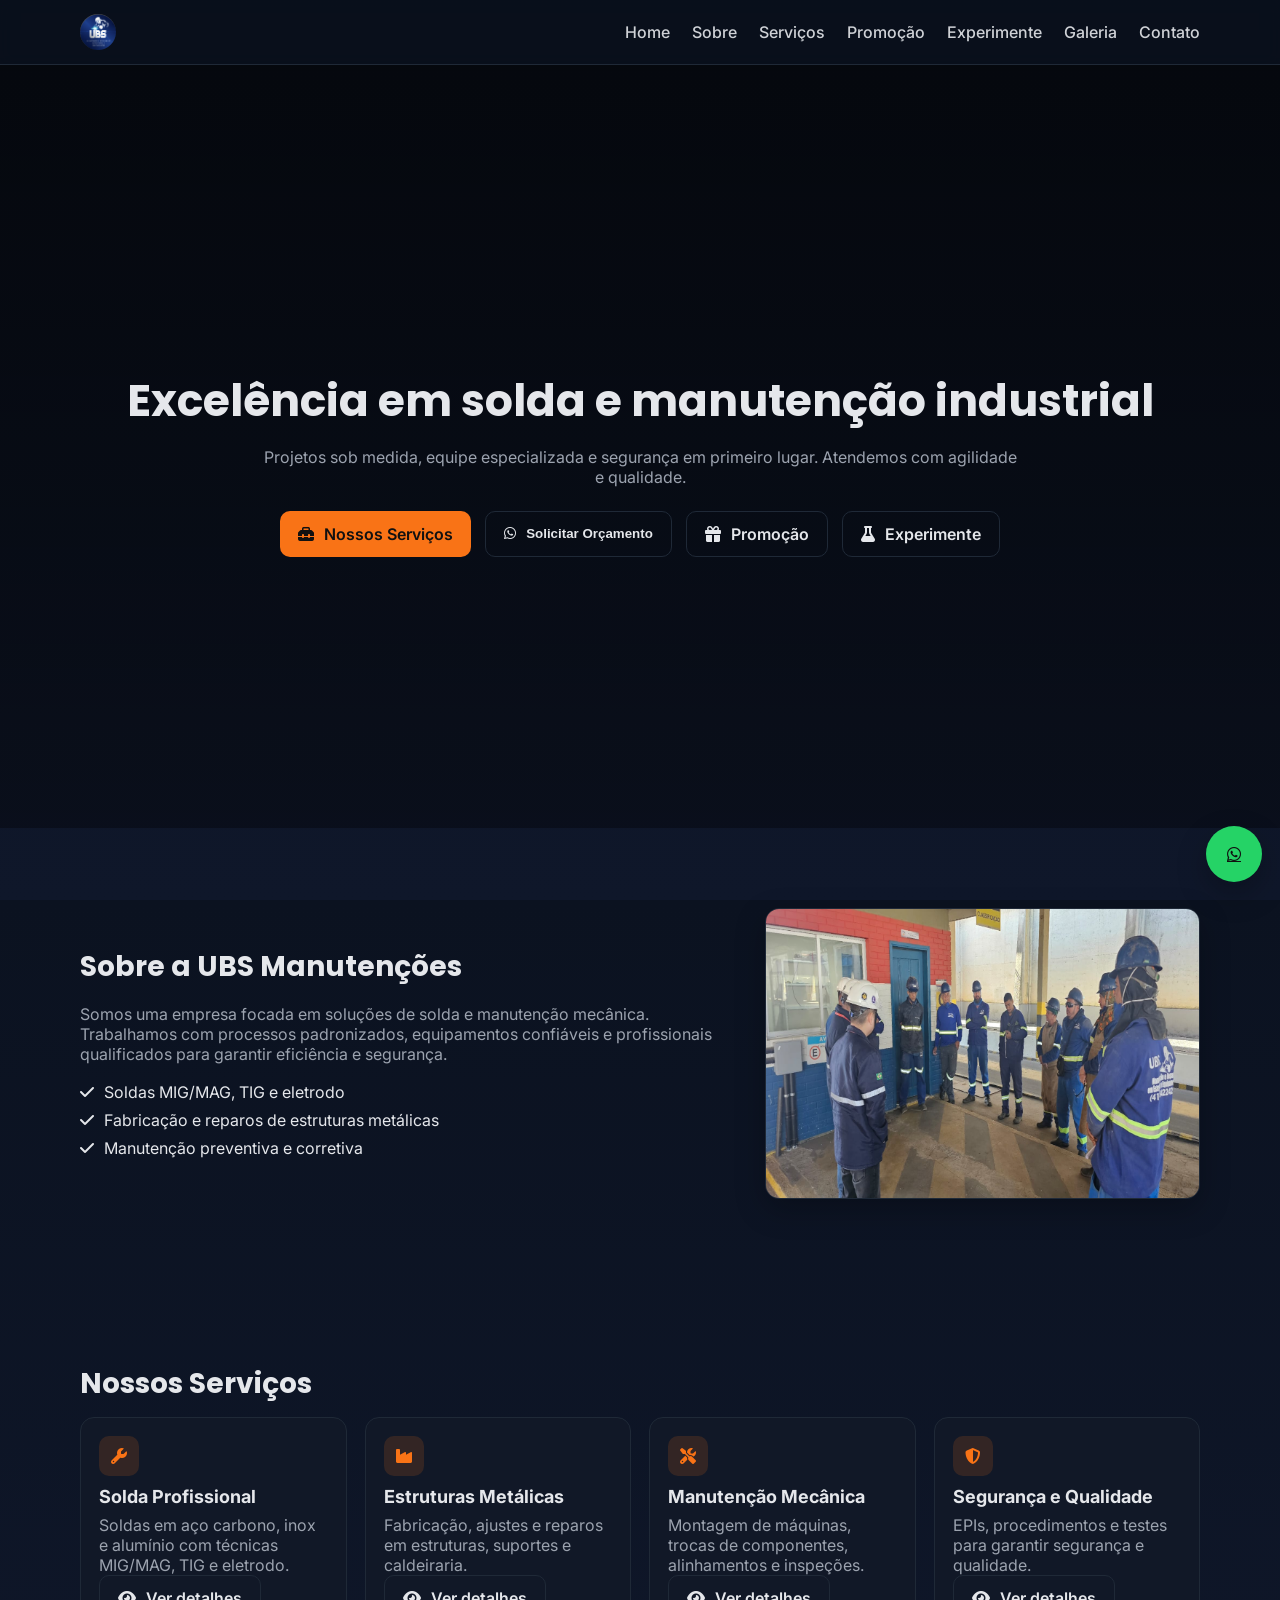
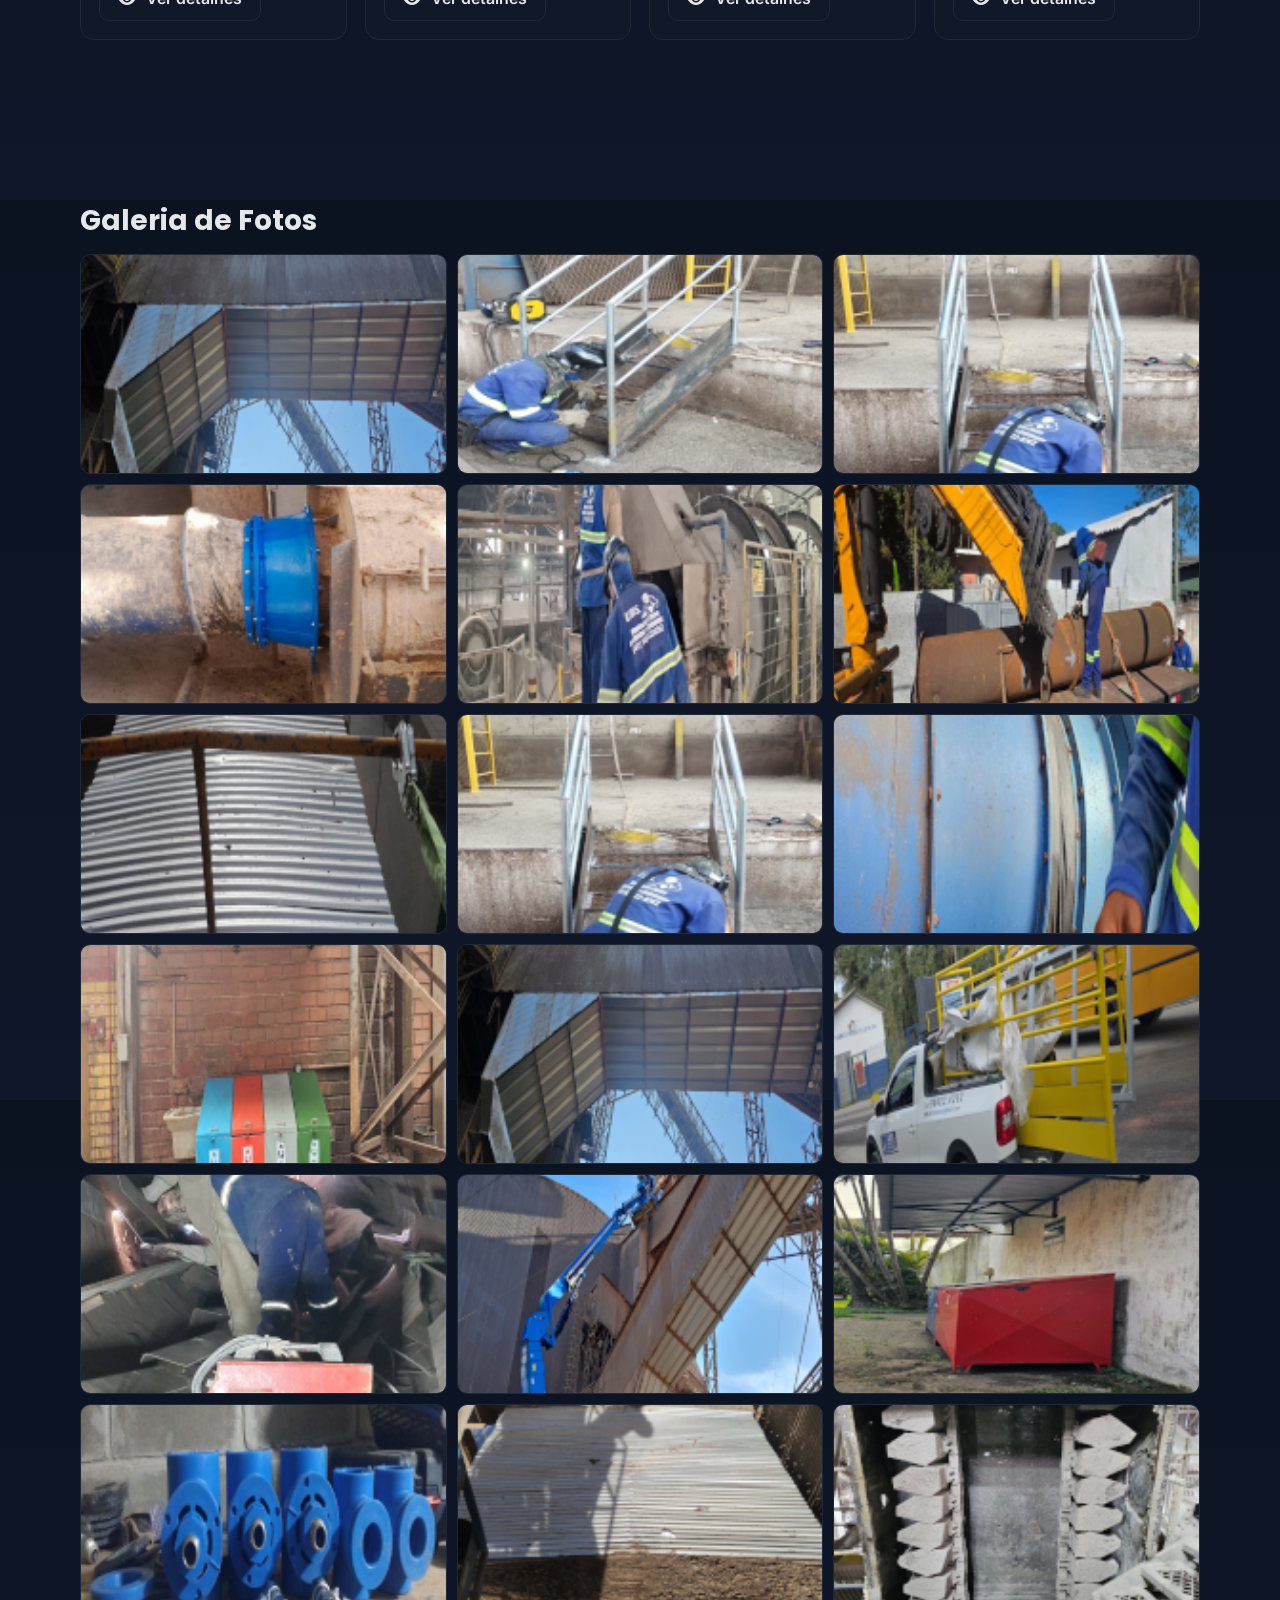
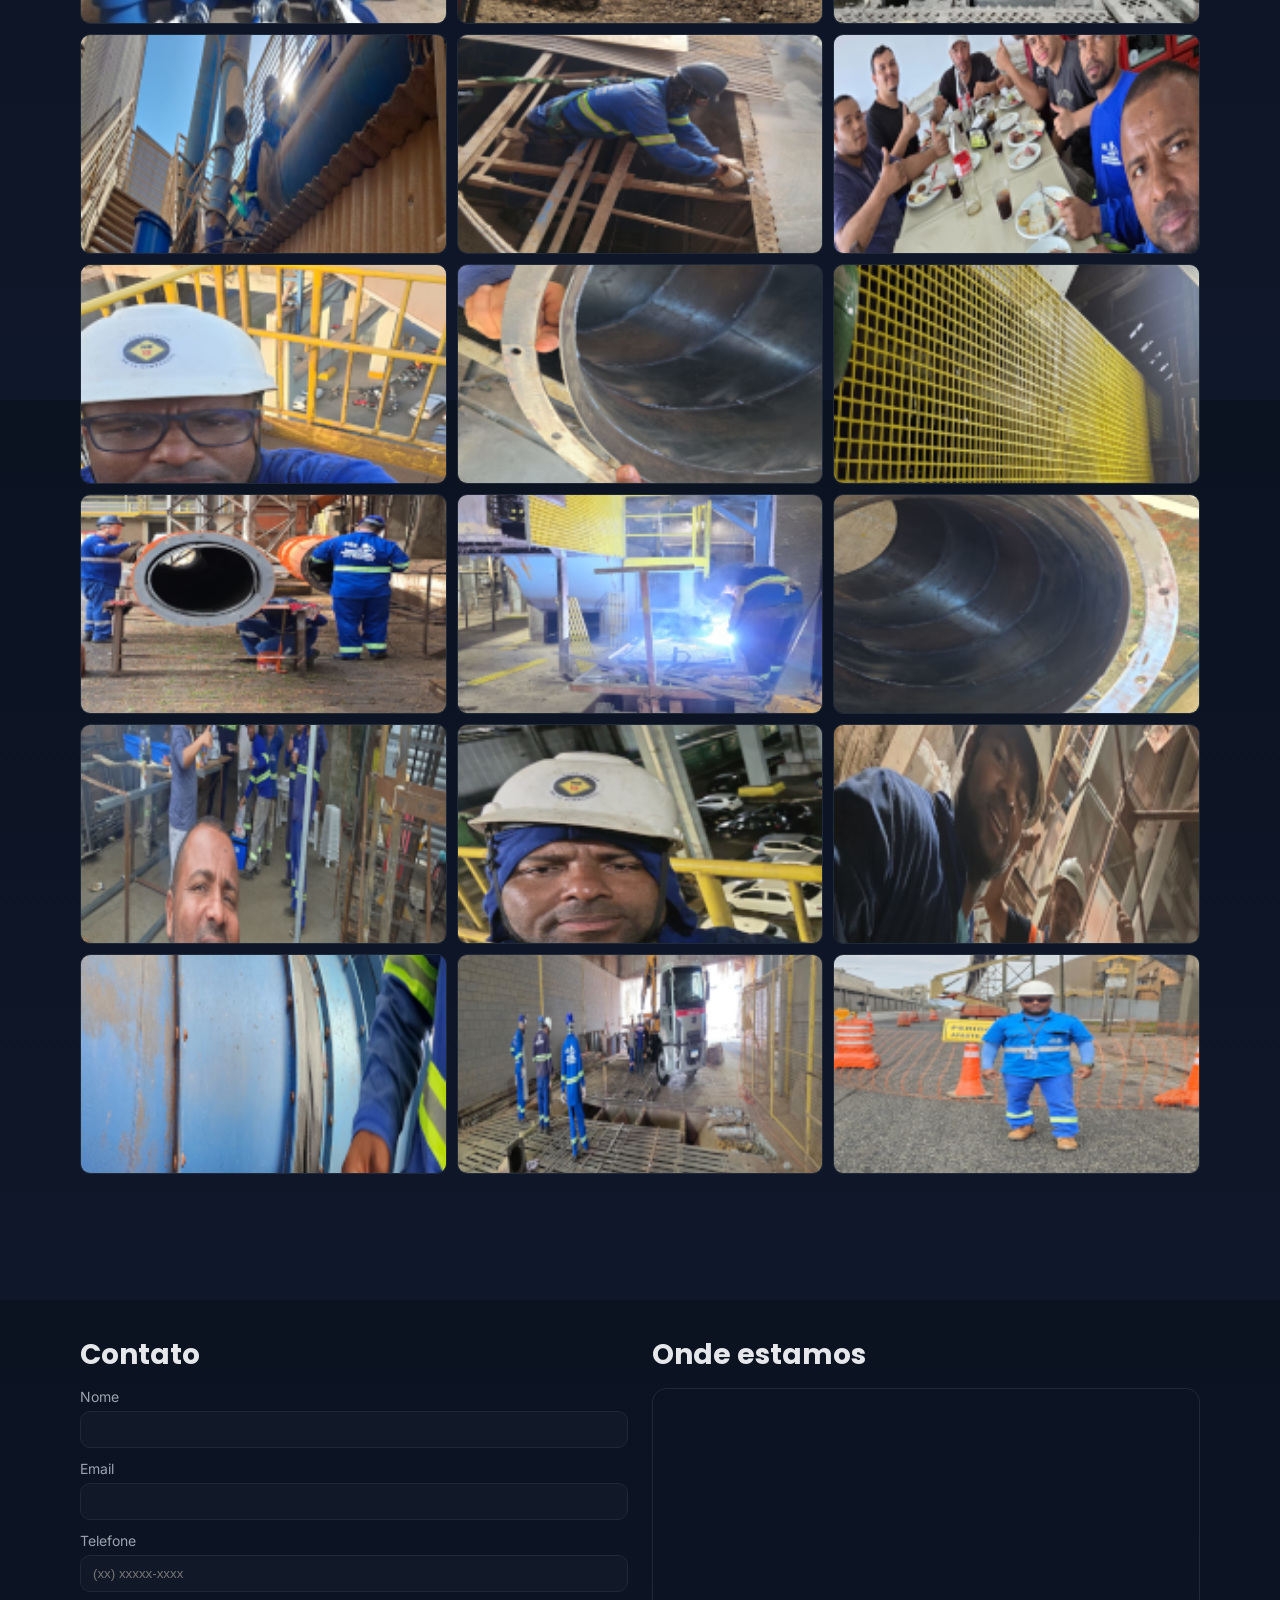
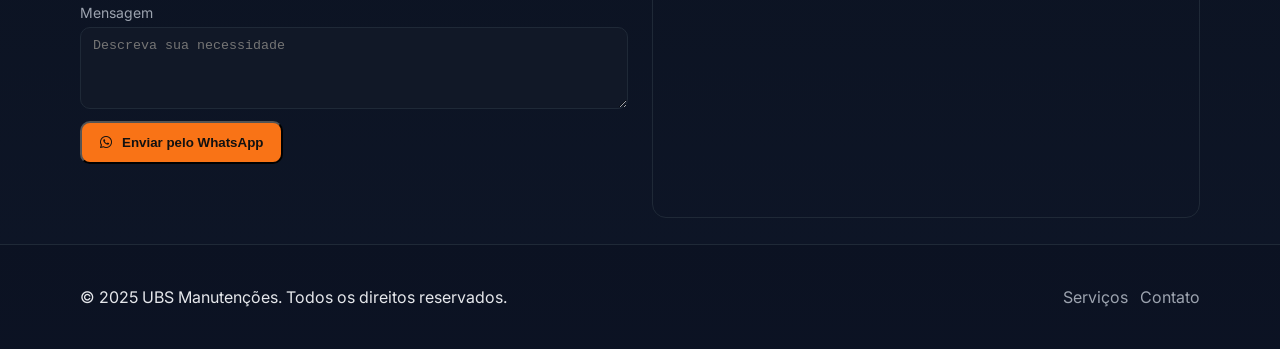
<file: index.html>
<!DOCTYPE html>
<html lang="pt-BR">

<head>
  <meta charset="UTF-8" />
  <meta name="viewport" content="width=device-width, initial-scale=1.0" />
  <title>UBS Manutenções | Solda e Manutenção Industrial</title>
  <meta name="description"
    content="UBS Manutenções: serviços de solda, mecânica e manutenção industrial com equipe especializada." />
  <link rel="preconnect" href="https://fonts.googleapis.com">
  <link rel="preconnect" href="https://fonts.gstatic.com" crossorigin>
  <link
    href="https://fonts.googleapis.com/css2?family=Poppins:wght@400;600;700&family=Inter:wght@400;500;700&display=swap"
    rel="stylesheet">
  <link rel="icon" type="image/svg+xml" href="img/favicon.svg" />
  <link rel="stylesheet" href="https://cdnjs.cloudflare.com/ajax/libs/font-awesome/6.5.0/css/all.min.css" />
  <link rel="stylesheet" href="css/styles.css" />
</head>

<body>
  <header class="header">
    <div class="container header-inner">
      <a href="#home" class="logo" aria-label="UBS Manutenções">
        <img src="img/logou.png?v=1" alt="UBS Manutenções" width="36" height="36" loading="eager"
          onerror="this.onerror=null;this.src='img/logo.png?v=1';" />
      </a>
      <nav class="nav" aria-label="Navegação principal">
        <ul class="nav-list">
          <li><a class="nav-link" href="#home">Home</a></li>
          <li><a class="nav-link" href="#sobre">Sobre</a></li>
          <li><a class="nav-link" href="#servicos">Serviços</a></li>

          <li><a class="nav-link" href="promocao.html">Promoção</a></li>
          <li><a class="nav-link" href="curiosidade.html">Experimente</a></li>
          <li><a class="nav-link" href="#galeria">Galeria</a></li>
          <li><a class="nav-link" href="#contato">Contato</a></li>
        </ul>
      </nav>
      <button id="menu-toggle" class="menu-toggle" aria-label="Abrir menu">
        <i class="fa-solid fa-bars"></i>
      </button>
    </div>
  </header>

  <main>
    <!-- Home / Hero -->
    <section id="home" class="hero" aria-label="Destaque">
      <div class="hero-overlay"></div>
      <div class="container hero-content">
        <h1>Excelência em solda e manutenção industrial</h1>
        <p>Projetos sob medida, equipe especializada e segurança em primeiro lugar. Atendemos com agilidade e qualidade.
        </p>
        <div class="hero-actions">
          <a class="btn btn-primary" href="#servicos"><i class="fa-solid fa-toolbox"></i> Nossos Serviços</a>
          <button class="btn btn-outline" id="btn-orcamento"><i class="fa-brands fa-whatsapp"></i> Solicitar
            Orçamento</button>
          <a class="btn btn-outline" href="promocao.html"><i class="fa-solid fa-gift"></i> Promoção</a>
          <a class="btn btn-outline" href="curiosidade.html"><i class="fa-solid fa-flask"></i> Experimente</a>
        </div>
      </div>
    </section>

    <!-- Sobre -->
    <section id="sobre" class="sobre" aria-label="Sobre a empresa">
      <div class="container sobre-grid">
        <div class="sobre-texto">
          <h2>Sobre a UBS Manutenções</h2>
          <p>Somos uma empresa focada em soluções de solda e manutenção mecânica. Trabalhamos com processos
            padronizados, equipamentos confiáveis e profissionais qualificados para garantir eficiência e segurança.</p>
          <ul class="sobre-lista">
            <li><i class="fa-solid fa-check"></i> Soldas MIG/MAG, TIG e eletrodo</li>
            <li><i class="fa-solid fa-check"></i> Fabricação e reparos de estruturas metálicas</li>
            <li><i class="fa-solid fa-check"></i> Manutenção preventiva e corretiva</li>
          </ul>
        </div>
        <div class="sobre-imagem">
          <img src="img/sobre.png" alt="Serviço de solda em ambiente industrial" />
        </div>
      </div>
    </section>

    <!-- Serviços -->
    <section id="servicos" class="servicos" aria-label="Serviços">
      <div class="container">
        <h2>Nossos Serviços</h2>
        <div class="cards">
          <div class="card">
            <span class="card-icon"><i class="fa-solid fa-wrench"></i></span>
            <h3>Solda Profissional</h3>
            <p>Soldas em aço carbono, inox e alumínio com técnicas MIG/MAG, TIG e eletrodo.</p>
            <div class="card-actions">
              <a class="btn btn-outline" href="servicos/solda.html"><i class="fa-solid fa-eye"></i> Ver detalhes</a>
            </div>
          </div>
          <div class="card">
            <span class="card-icon"><i class="fa-solid fa-industry"></i></span>
            <h3>Estruturas Metálicas</h3>
            <p>Fabricação, ajustes e reparos em estruturas, suportes e caldeiraria.</p>
            <div class="card-actions">
              <a class="btn btn-outline" href="servicos/estruturas.html"><i class="fa-solid fa-eye"></i> Ver
                detalhes</a>
            </div>
          </div>
          <div class="card">
            <span class="card-icon"><i class="fa-solid fa-screwdriver-wrench"></i></span>
            <h3>Manutenção Mecânica</h3>
            <p>Montagem de máquinas, trocas de componentes, alinhamentos e inspeções.</p>
            <div class="card-actions">
              <a class="btn btn-outline" href="servicos/mecanica.html"><i class="fa-solid fa-eye"></i> Ver detalhes</a>
            </div>
          </div>
          <div class="card">
            <span class="card-icon"><i class="fa-solid fa-shield-halved"></i></span>
            <h3>Segurança e Qualidade</h3>
            <p>EPIs, procedimentos e testes para garantir segurança e qualidade.</p>
            <div class="card-actions">
              <a class="btn btn-outline" href="servicos/seguranca.html"><i class="fa-solid fa-eye"></i> Ver detalhes</a>
            </div>
          </div>
        </div>
      </div>
    </section>



    <!-- Galeria -->
    <section id="galeria" class="galeria" aria-label="Galeria de Fotos">
      <div class="container">
        <h2>Galeria de Fotos</h2>
        <div class="galeria-grid">
          <img src="img/galeria1.png" width="800" height="600" loading="lazy"
            alt="Serviço de solda em escada metálica" />
          <img src="img/galeria2.png" width="800" height="600" loading="lazy"
            alt="Solda e montagem de corrimão metálico" />
          <img src="img/galeria3.png" width="800" height="600" loading="lazy"
            alt="Solda em degraus de grade metálica" />
          <img src="img/galeria4.png" width="800" height="600" loading="lazy"
            alt="Instalação de duto industrial azul" />
          <img src="img/galeria5.png" width="800" height="600" loading="lazy" alt="Foto de serviço 5" />
          <img src="img/galeria6.png" width="800" height="600" loading="lazy" alt="Foto de serviço 6" />
          <img src="img/galeria7.png" width="800" height="600" loading="lazy" alt="Foto de serviço 7" />
          <img src="img/galeria8.png" width="800" height="600" loading="lazy" alt="Foto de serviço 8" />
          <img src="img/galeria9.png" width="800" height="600" loading="lazy" alt="Foto de serviço 9" />
          <img src="img/galeria10.png" width="800" height="600" loading="lazy" alt="Foto de serviço 10" />
          <img src="img/galeria11.png" width="800" height="600" loading="lazy" alt="Foto de serviço 11" />
          <img src="img/galeria12.png" width="800" height="600" loading="lazy" alt="Foto de serviço 12" />
          <img src="img/galeria13.png" width="800" height="600" loading="lazy" alt="Foto de serviço 13" />
          <img src="img/galeria14.png" width="800" height="600" loading="lazy" alt="Foto de serviço 14" />
          <img src="img/galeria15.png" width="800" height="600" loading="lazy" alt="Foto de serviço 15" />

          <img src="img/galeria21.png" width="800" height="600" alt="Foto de serviço 21"
            onerror="this.onerror=null;this.src='https://picsum.photos/seed/ubs_21/800/600'" />
          <img src="img/galeria22.png" width="800" height="600" alt="Foto de serviço 22"
            onerror="this.onerror=null;this.src='https://picsum.photos/seed/ubs_22/800/600'" />
          <img src="img/galeria23.png.png" width="800" height="600" alt="Foto de serviço 23"
            onerror="this.onerror=null;this.src='https://picsum.photos/seed/ubs_23/800/600'" />

          <img src="img/galeria24.png" width="800" height="600" alt="Foto de serviço 24"
            onerror="this.onerror=null;this.src='https://picsum.photos/seed/ubs_24/800/600'" />
          <img src="img/galeria25.png" width="800" height="600" alt="Foto de serviço 25"
            onerror="this.onerror=null;this.src='https://picsum.photos/seed/ubs_25/800/600'" />
          <img src="img/galeria26.png" width="800" height="600" alt="Foto de serviço 26"
            onerror="this.onerror=null;this.src='https://picsum.photos/seed/ubs_26/800/600'" />
          <img src="img/galeria27.png" width="800" height="600" alt="Foto de serviço 27"
            onerror="this.onerror=null;this.src='https://picsum.photos/seed/ubs_27/800/600'" />
          <img src="img/galeria28.png" width="800" height="600" alt="Foto de serviço 28"
            onerror="this.onerror=null;this.src='https://picsum.photos/seed/ubs_28/800/600'" />
          <img src="img/galeria29.png" width="800" height="600" alt="Foto de serviço 29"
            onerror="this.onerror=null;this.src='https://picsum.photos/seed/ubs_29/800/600'" />
          <img src="img/galeria30.png" width="800" height="600" alt="Foto de serviço 30"
            onerror="this.onerror=null;this.src='https://picsum.photos/seed/ubs_30/800/600'" />
          <img src="img/galeria31.png" width="800" height="600" alt="Foto de serviço 31"
            onerror="this.onerror=null;this.src='https://picsum.photos/seed/ubs_31/800/600'" />
          <img src="img/galeria32.png" width="800" height="600" alt="Foto de serviço 32"
            onerror="this.onerror=null;this.src='https://picsum.photos/seed/ubs_32/800/600'" />
          <img src="img/galeria33.png" width="800" height="600" alt="Foto de serviço 33"
            onerror="this.onerror=null;this.src='https://picsum.photos/seed/ubs_33/800/600'" />
          <img src="img/galeria34.png" width="800" height="600" alt="Foto de serviço 34"
            onerror="this.onerror=null;this.src='https://picsum.photos/seed/ubs_34/800/600'" />
          
          <img src="img/galeria36.png" width="800" height="600" alt="Foto de serviço 36"
            onerror="this.onerror=null;this.src='https://picsum.photos/seed/ubs_36/800/600'" />
          <img src="img/galeria37.png" width="800" height="600" alt="Foto de serviço 37"
            onerror="this.onerror=null;this.src='https://picsum.photos/seed/ubs_37/800/600'" />
          <img src="img/galeria38.png" width="800" height="600" alt="Foto de serviço 38"
            onerror="this.onerror=null;this.src='https://picsum.photos/seed/ubs_38/800/600'" />
          <img src="img/galeria39.png" width="800" height="600" alt="Foto de serviço 39"
            onerror="this.onerror=null;this.src='https://picsum.photos/seed/ubs_39/800/600'" />
        </div>
      </div>
    </section>

    <!-- Contato -->
    <section id="contato" class="contato" aria-label="Contato">
      <div class="container contato-grid">
        <div class="contato-form">
          <h2>Contato</h2>
          <form id="form-contato">
            <div class="campo">
              <label for="nome">Nome</label>
              <input id="nome" name="nome" type="text" required />
            </div>
            <div class="campo">
              <label for="email">Email</label>
              <input id="email" name="email" type="email" required />
            </div>
            <div class="campo">
              <label for="telefone">Telefone</label>
              <input id="telefone" name="telefone" type="tel" placeholder="(xx) xxxxx-xxxx" />
            </div>
            <div class="campo">
              <label for="mensagem">Mensagem</label>
              <textarea id="mensagem" name="mensagem" rows="4" placeholder="Descreva sua necessidade"></textarea>
            </div>
            <button type="submit" class="btn btn-primary"><i class="fa-brands fa-whatsapp"></i> Enviar pelo
              WhatsApp</button>
          </form>
        </div>
        <div class="contato-mapa">
          <h2>Onde estamos</h2>
          <div class="mapa-embed">
            <iframe src="https://www.google.com/maps?q=700%20R.%20Bar%C3%A3o%20do%20Amazonas&output=embed" width="100%"
              height="100%" style="border:0;" allowfullscreen loading="lazy"
              referrerpolicy="no-referrer-when-downgrade"></iframe>
          </div>
        </div>
      </div>
    </section>
  </main>

  <footer class="footer">
    <div class="container footer-inner">
      <p>© 2025 UBS Manutenções. Todos os direitos reservados.</p>
      <div class="footer-links">
        <a href="#servicos">Serviços</a>
        <a href="#contato">Contato</a>
      </div>
    </div>
  </footer>

  <a href="#" id="whatsapp-float" class="whatsapp-float" aria-label="Abrir WhatsApp"><i
      class="fa-brands fa-whatsapp"></i></a>

  <script src="js/script.js"></script>
</body>

</html>
</file>
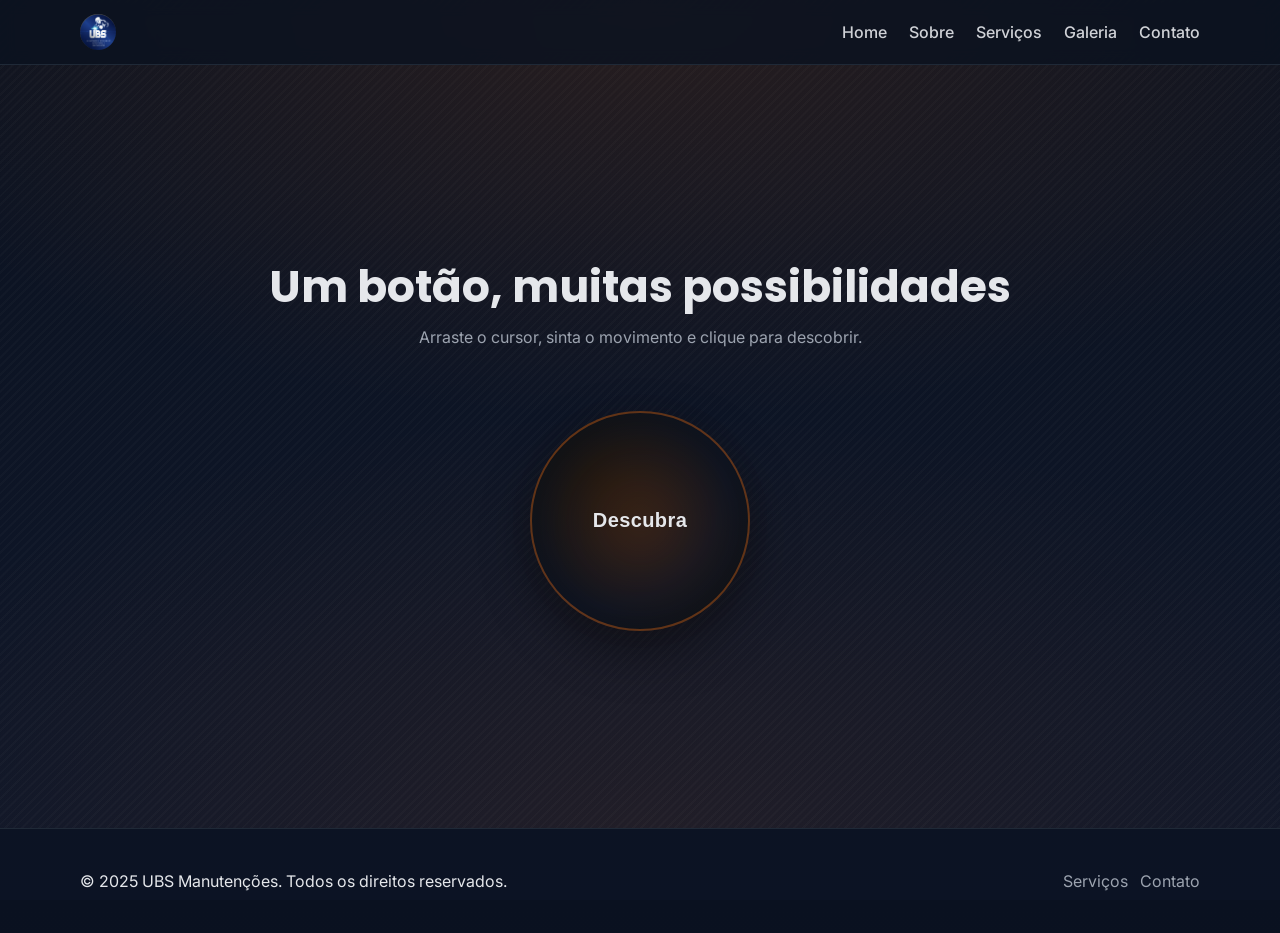
<file: curiosidade.html>
<!DOCTYPE html>
<html lang="pt-BR">
<head>
  <meta charset="UTF-8" />
  <meta name="viewport" content="width=device-width, initial-scale=1.0" />
  <title>UBS Manutenções | Experimente</title>
  <meta name="description" content="Experimente a nova experiência interativa da UBS Manutenções." />
  <link rel="preconnect" href="https://fonts.googleapis.com">
  <link rel="preconnect" href="https://fonts.gstatic.com" crossorigin>
  <link href="https://fonts.googleapis.com/css2?family=Poppins:wght@400;600;700&family=Inter:wght@400;500;700&display=swap" rel="stylesheet">
  <link rel="icon" type="image/svg+xml" href="img/favicon.svg" />
  <link rel="stylesheet" href="https://cdnjs.cloudflare.com/ajax/libs/font-awesome/6.5.0/css/all.min.css" />
  <link rel="stylesheet" href="css/styles.css" />
</head>
<body>
  <header class="header">
    <div class="container header-inner">
      <a href="index.html#home" class="logo" aria-label="UBS Manutenções">
        <img src="img/logou.png?v=1" alt="UBS Manutenções" width="36" height="36" loading="eager" onerror="this.onerror=null;this.src='img/logo.png?v=1';" />
      </a>
      <nav class="nav" aria-label="Navegação principal">
        <ul class="nav-list">
          <li><a class="nav-link" href="index.html#home">Home</a></li>
          <li><a class="nav-link" href="index.html#sobre">Sobre</a></li>
          <li><a class="nav-link" href="index.html#servicos">Serviços</a></li>
          <li><a class="nav-link" href="index.html#galeria">Galeria</a></li>
          <li><a class="nav-link" href="index.html#contato">Contato</a></li>
        </ul>
      </nav>
      <button id="menu-toggle" class="menu-toggle" aria-label="Abrir menu">
        <i class="fa-solid fa-bars"></i>
      </button>
    </div>
  </header>

  <main>
    <section id="curiosidade-page" class="curio-section" aria-label="Experiência interativa">
      <div class="curio-bg"></div>
      <div class="container curio-content">
        <h1>Um botão, muitas possibilidades</h1>
        <p>Arraste o cursor, sinta o movimento e clique para descobrir.</p>
        <div class="curio-button-wrap">
          <button id="curio-button" class="curio-button" aria-label="Descobrir">
            <span class="curio-label">Descubra</span>
            <span class="curio-glow"></span>
          </button>
        </div>
        <div class="curio-reveal" id="curio-reveal" aria-live="polite">
          <div class="curio-card">
            <h2>O que a UBS pode fazer por você?</h2>
            <p id="curio-phrase" class="curio-phrase"></p>
            <div class="curio-actions">
              <button id="curio-whats" class="btn btn-primary"><i class="fa-brands fa-whatsapp"></i> Falar agora</button>
              <a href="index.html#servicos" class="btn btn-outline"><i class="fa-solid fa-toolbox"></i> Ver serviços</a>
            </div>
          </div>
        </div>
      </div>
    </section>
  </main>

  <footer class="footer">
    <div class="container footer-inner">
      <p>© 2025 UBS Manutenções. Todos os direitos reservados.</p>
      <div class="footer-links">
        <a href="index.html#servicos">Serviços</a>
        <a href="index.html#contato">Contato</a>
      </div>
    </div>
  </footer>

  <script src="js/script.js"></script>
</body>
</html>
</file>
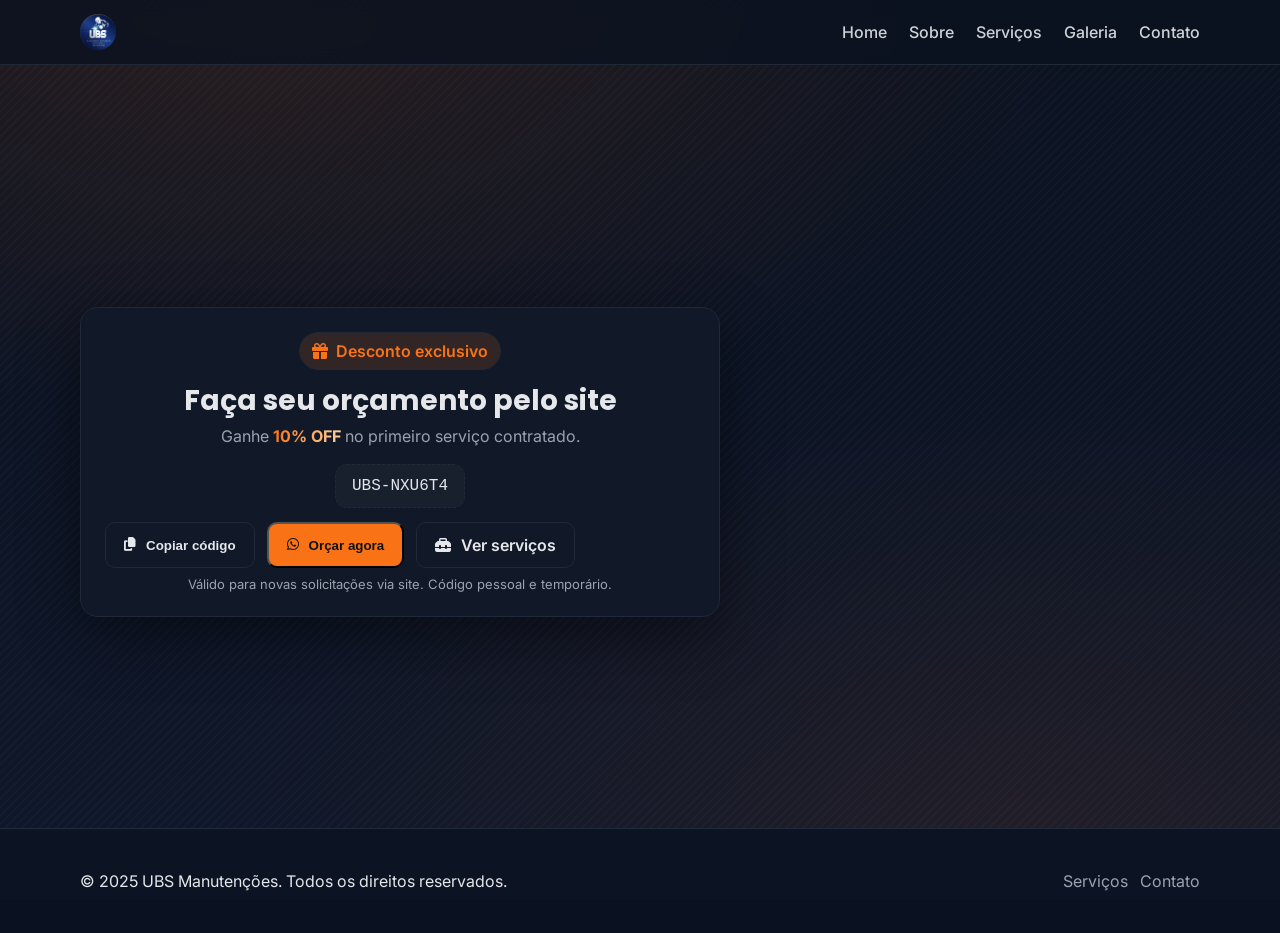
<file: promocao.html>
<!DOCTYPE html>
<html lang="pt-BR">
<head>
  <meta charset="UTF-8" />
  <meta name="viewport" content="width=device-width, initial-scale=1.0" />
  <title>UBS Manutenções | Promoção</title>
  <meta name="description" content="Faça seu orçamento pelo site e ganhe um desconto exclusivo." />
  <link rel="preconnect" href="https://fonts.googleapis.com">
  <link rel="preconnect" href="https://fonts.gstatic.com" crossorigin>
  <link href="https://fonts.googleapis.com/css2?family=Poppins:wght@400;600;700&family=Inter:wght@400;500;700&display=swap" rel="stylesheet">
  <link rel="icon" type="image/svg+xml" href="img/favicon.svg" />
  <link rel="stylesheet" href="https://cdnjs.cloudflare.com/ajax/libs/font-awesome/6.5.0/css/all.min.css" />
  <link rel="stylesheet" href="css/styles.css" />
</head>
<body>
  <header class="header">
    <div class="container header-inner">
      <a href="index.html#home" class="logo" aria-label="UBS Manutenções">
        <img src="img/logou.png?v=1" alt="UBS Manutenções" width="36" height="36" loading="eager" onerror="this.onerror=null;this.src='img/logo.png?v=1';" />
      </a>
      <nav class="nav" aria-label="Navegação principal">
        <ul class="nav-list">
          <li><a class="nav-link" href="index.html#home">Home</a></li>
          <li><a class="nav-link" href="index.html#sobre">Sobre</a></li>
          <li><a class="nav-link" href="index.html#servicos">Serviços</a></li>
          <li><a class="nav-link" href="index.html#galeria">Galeria</a></li>
          <li><a class="nav-link" href="index.html#contato">Contato</a></li>
        </ul>
      </nav>
      <button id="menu-toggle" class="menu-toggle" aria-label="Abrir menu">
        <i class="fa-solid fa-bars"></i>
      </button>
    </div>
  </header>

  <main>
    <section id="promocao-page" class="promo-section" aria-label="Promoção">
      <div class="promo-bg"></div>
      <div class="container promo-content">
        <div class="promo-card">
          <div class="promo-badge"><i class="fa-solid fa-gift"></i> Desconto exclusivo</div>
          <h1 class="promo-title">Faça seu orçamento pelo site</h1>
          <p class="promo-sub">Ganhe <span class="promo-percent">10% OFF</span> no primeiro serviço contratado.</p>
          <div class="promo-code" id="promo-code" aria-live="polite"></div>
          <div class="promo-actions">
            <button id="btn-copy-code" class="btn btn-outline"><i class="fa-solid fa-copy"></i> Copiar código</button>
            <button id="btn-whats-promo" class="btn btn-primary"><i class="fa-brands fa-whatsapp"></i> Orçar agora</button>
            <a href="index.html#servicos" class="btn btn-outline"><i class="fa-solid fa-toolbox"></i> Ver serviços</a>
          </div>
          <p class="promo-terms">Válido para novas solicitações via site. Código pessoal e temporário.</p>
        </div>
      </div>
    </section>
  </main>

  <footer class="footer">
    <div class="container footer-inner">
      <p>© 2025 UBS Manutenções. Todos os direitos reservados.</p>
      <div class="footer-links">
        <a href="index.html#servicos">Serviços</a>
        <a href="index.html#contato">Contato</a>
      </div>
    </div>
  </footer>

  <script src="js/script.js"></script>
</body>
</html>
</file>
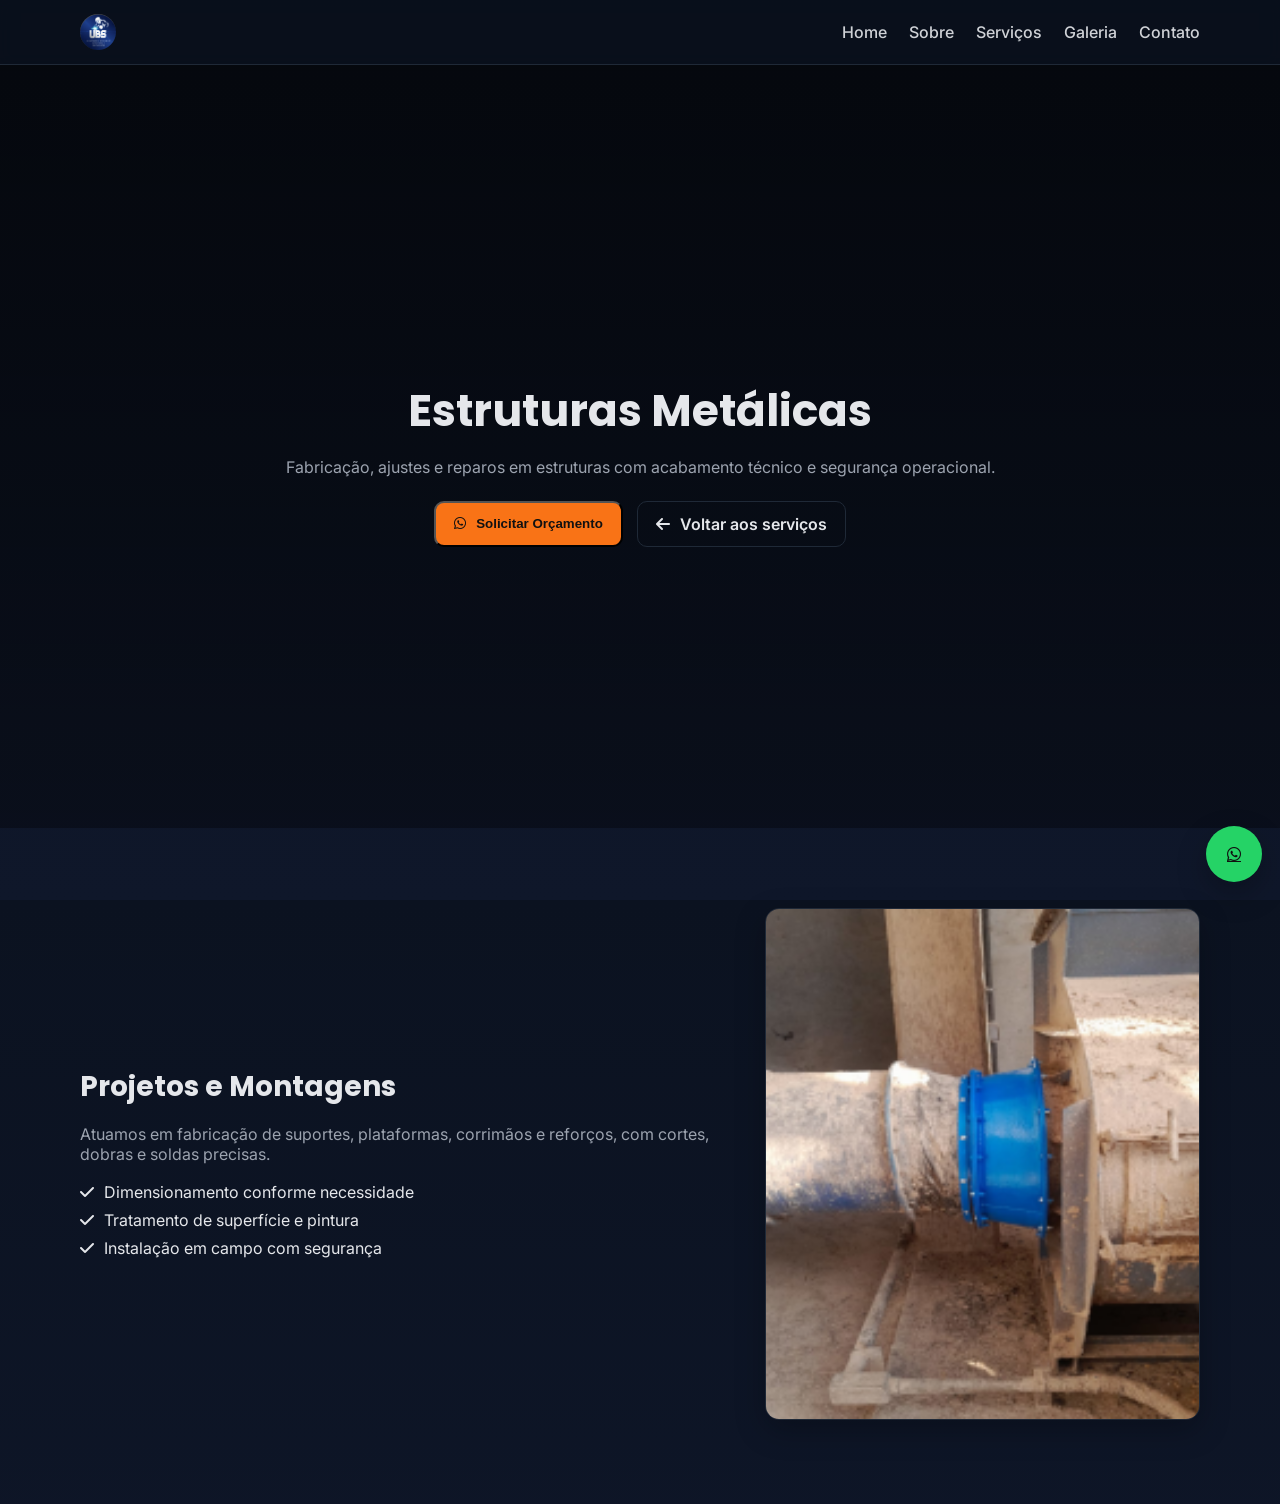
<file: servicos/estruturas.html>
<!DOCTYPE html>
<html lang="pt-BR">

<head>
  <meta charset="UTF-8" />
  <meta name="viewport" content="width=device-width, initial-scale=1.0" />
  <title>Estruturas Metálicas | UBS Manutenções</title>
  <meta name="description" content="Fabricação e reparos de estruturas metálicas, suportes e caldeiraria." />
  <link rel="preconnect" href="https://fonts.googleapis.com">
  <link rel="preconnect" href="https://fonts.gstatic.com" crossorigin>
  <link
    href="https://fonts.googleapis.com/css2?family=Poppins:wght@400;600;700&family=Inter:wght@400;500;700&display=swap"
    rel="stylesheet">
  <link rel="icon" type="image/svg+xml" href="../img/favicon.svg" />
  <link rel="stylesheet" href="https://cdnjs.cloudflare.com/ajax/libs/font-awesome/6.5.0/css/all.min.css" />
  <link rel="stylesheet" href="../css/styles.css" />
</head>

<body>
  <header class="header">
    <div class="container header-inner">
      <a href="../index.html#home" class="logo" aria-label="UBS Manutenções">
        <img src="../img/logou.png?v=1" alt="UBS Manutenções" width="36" height="36" loading="eager"
          onerror="this.onerror=null;this.src='../img/logo.png?v=1';" />
      </a>
      <nav class="nav" aria-label="Navegação principal">
        <ul class="nav-list">
          <li><a class="nav-link" href="../index.html#home">Home</a></li>
          <li><a class="nav-link" href="../index.html#sobre">Sobre</a></li>
          <li><a class="nav-link" href="../index.html#servicos">Serviços</a></li>
          <li><a class="nav-link" href="../index.html#galeria">Galeria</a></li>
          <li><a class="nav-link" href="../index.html#contato">Contato</a></li>
        </ul>
      </nav>
      <button id="menu-toggle" class="menu-toggle" aria-label="Abrir menu">
        <i class="fa-solid fa-bars"></i>
      </button>
    </div>
  </header>

  <main>
    <section class="hero" aria-label="Estruturas Metálicas">
      <div class="hero-overlay"></div>
      <div class="container hero-content">
        <h1>Estruturas Metálicas</h1>
        <p>Fabricação, ajustes e reparos em estruturas com acabamento técnico e segurança operacional.</p>
        <div class="hero-actions">
          <button class="btn btn-primary" id="btn-orcamento"><i class="fa-brands fa-whatsapp"></i> Solicitar
            Orçamento</button>
          <a class="btn btn-outline" href="../index.html#servicos"><i class="fa-solid fa-arrow-left"></i> Voltar aos
            serviços</a>
        </div>
      </div>
    </section>

    <section class="sobre" aria-label="Detalhes de Estruturas">
      <div class="container sobre-grid">
        <div class="sobre-texto">
          <h2>Projetos e Montagens</h2>
          <p>Atuamos em fabricação de suportes, plataformas, corrimãos e reforços, com cortes, dobras e soldas precisas.
          </p>
          <ul class="sobre-lista">
            <li><i class="fa-solid fa-check"></i> Dimensionamento conforme necessidade</li>
            <li><i class="fa-solid fa-check"></i> Tratamento de superfície e pintura</li>
            <li><i class="fa-solid fa-check"></i> Instalação em campo com segurança</li>
          </ul>
        </div>
        <div class="sobre-imagem">
          <img src="../img/galeria4.png" alt="Instalação de estrutura metálica" />
        </div>
      </div>
    </section>
  </main>

  <a href="#" id="whatsapp-float" class="whatsapp-float" aria-label="Abrir WhatsApp"><i
      class="fa-brands fa-whatsapp"></i></a>
  <script src="../js/script.js"></script>
</body>

</html>
</file>
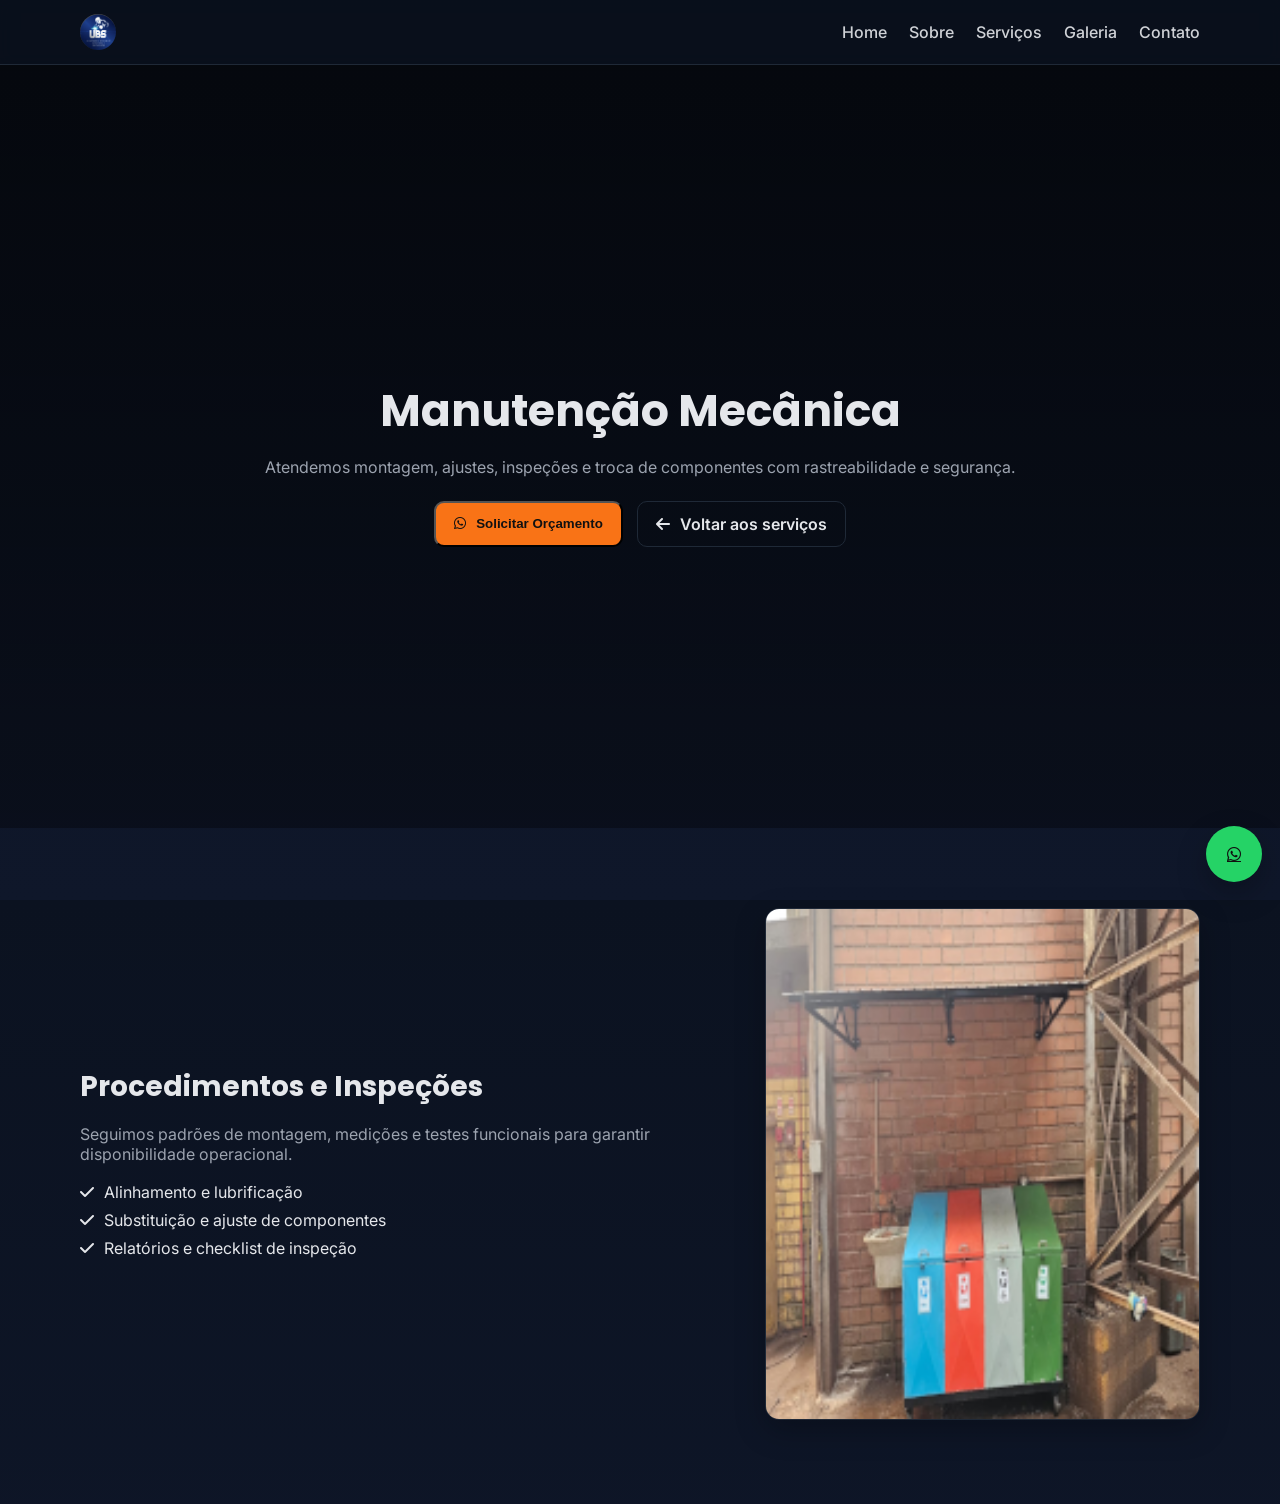
<file: servicos/mecanica.html>
<!DOCTYPE html>
<html lang="pt-BR">

<head>
  <meta charset="UTF-8" />
  <meta name="viewport" content="width=device-width, initial-scale=1.0" />
  <title>Manutenção Mecânica | UBS Manutenções</title>
  <meta name="description" content="Montagem de máquinas, trocas de componentes, alinhamentos e inspeções mecânicas." />
  <link rel="preconnect" href="https://fonts.googleapis.com">
  <link rel="preconnect" href="https://fonts.gstatic.com" crossorigin>
  <link
    href="https://fonts.googleapis.com/css2?family=Poppins:wght@400;600;700&family=Inter:wght@400;500;700&display=swap"
    rel="stylesheet">
  <link rel="icon" type="image/svg+xml" href="../img/favicon.svg" />
  <link rel="stylesheet" href="https://cdnjs.cloudflare.com/ajax/libs/font-awesome/6.5.0/css/all.min.css" />
  <link rel="stylesheet" href="../css/styles.css" />
</head>

<body>
  <header class="header">
    <div class="container header-inner">
      <a href="../index.html#home" class="logo" aria-label="UBS Manutenções">
        <img src="../img/logou.png?v=1" alt="UBS Manutenções" width="36" height="36" loading="eager"
          onerror="this.onerror=null;this.src='../img/logo.png?v=1';" />
      </a>
      <nav class="nav" aria-label="Navegação principal">
        <ul class="nav-list">
          <li><a class="nav-link" href="../index.html#home">Home</a></li>
          <li><a class="nav-link" href="../index.html#sobre">Sobre</a></li>
          <li><a class="nav-link" href="../index.html#servicos">Serviços</a></li>
          <li><a class="nav-link" href="../index.html#galeria">Galeria</a></li>
          <li><a class="nav-link" href="../index.html#contato">Contato</a></li>
        </ul>
      </nav>
      <button id="menu-toggle" class="menu-toggle" aria-label="Abrir menu">
        <i class="fa-solid fa-bars"></i>
      </button>
    </div>
  </header>

  <main>
    <section class="hero" aria-label="Manutenção Mecânica">
      <div class="hero-overlay"></div>
      <div class="container hero-content">
        <h1>Manutenção Mecânica</h1>
        <p>Atendemos montagem, ajustes, inspeções e troca de componentes com rastreabilidade e segurança.</p>
        <div class="hero-actions">
          <button class="btn btn-primary" id="btn-orcamento"><i class="fa-brands fa-whatsapp"></i> Solicitar
            Orçamento</button>
          <a class="btn btn-outline" href="../index.html#servicos"><i class="fa-solid fa-arrow-left"></i> Voltar aos
            serviços</a>
        </div>
      </div>
    </section>

    <section class="sobre" aria-label="Detalhes de Mecânica">
      <div class="container sobre-grid">
        <div class="sobre-texto">
          <h2>Procedimentos e Inspeções</h2>
          <p>Seguimos padrões de montagem, medições e testes funcionais para garantir disponibilidade operacional.</p>
          <ul class="sobre-lista">
            <li><i class="fa-solid fa-check"></i> Alinhamento e lubrificação</li>
            <li><i class="fa-solid fa-check"></i> Substituição e ajuste de componentes</li>
            <li><i class="fa-solid fa-check"></i> Relatórios e checklist de inspeção</li>
          </ul>
        </div>
        <div class="sobre-imagem">
          <img src="../img/galeria10.png" alt="Manutenção mecânica em equipamento" />
        </div>
      </div>
    </section>
  </main>

  <a href="#" id="whatsapp-float" class="whatsapp-float" aria-label="Abrir WhatsApp"><i
      class="fa-brands fa-whatsapp"></i></a>
  <script src="../js/script.js"></script>
</body>

</html>
</file>
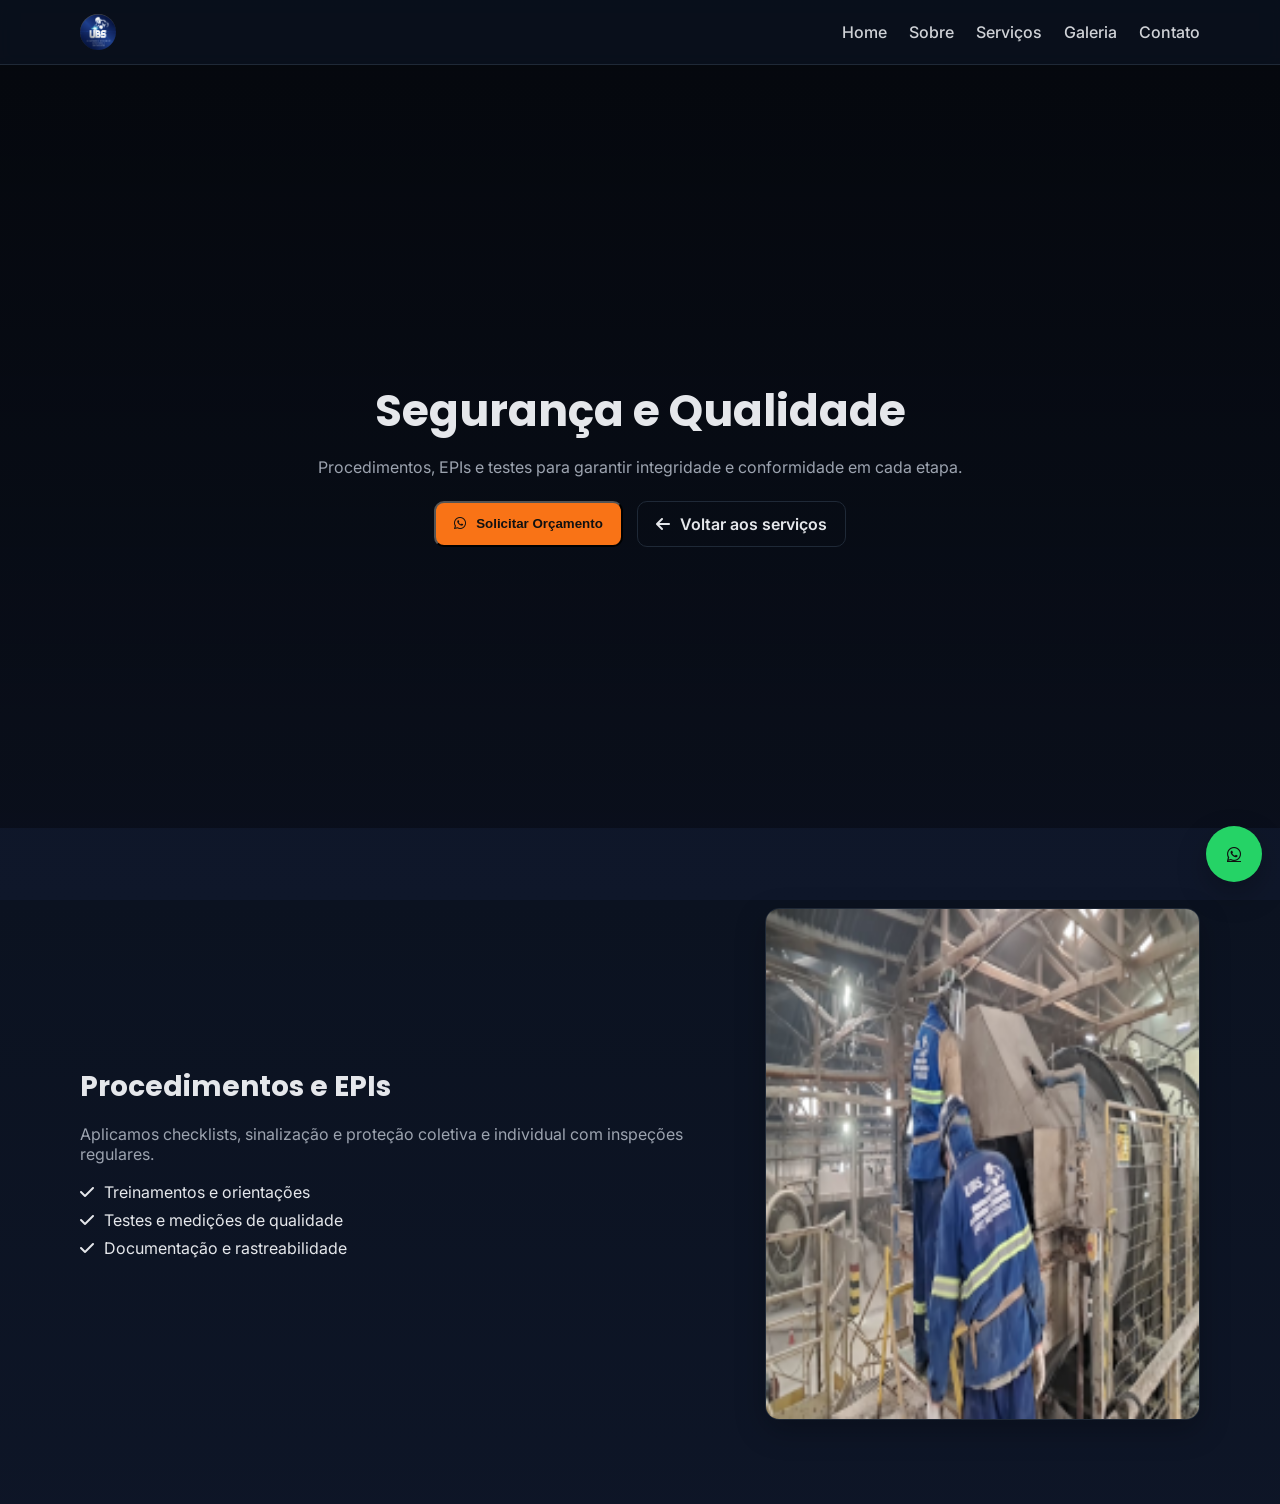
<file: servicos/seguranca.html>
<!DOCTYPE html>
<html lang="pt-BR">

<head>
  <meta charset="UTF-8" />
  <meta name="viewport" content="width=device-width, initial-scale=1.0" />
  <title>Segurança e Qualidade | UBS Manutenções</title>
  <meta name="description" content="EPIs, procedimentos e testes para garantir segurança e qualidade nos serviços." />
  <link rel="preconnect" href="https://fonts.googleapis.com">
  <link rel="preconnect" href="https://fonts.gstatic.com" crossorigin>
  <link
    href="https://fonts.googleapis.com/css2?family=Poppins:wght@400;600;700&family=Inter:wght@400;500;700&display=swap"
    rel="stylesheet">
  <link rel="icon" type="image/svg+xml" href="../img/favicon.svg" />
  <link rel="stylesheet" href="https://cdnjs.cloudflare.com/ajax/libs/font-awesome/6.5.0/css/all.min.css" />
  <link rel="stylesheet" href="../css/styles.css" />
</head>

<body>
  <header class="header">
    <div class="container header-inner">
      <a href="../index.html#home" class="logo" aria-label="UBS Manutenções">
        <img src="../img/logou.png?v=1" alt="UBS Manutenções" width="36" height="36" loading="eager"
          onerror="this.onerror=null;this.src='../img/logo.png?v=1';" />
      </a>
      <nav class="nav" aria-label="Navegação principal">
        <ul class="nav-list">
          <li><a class="nav-link" href="../index.html#home">Home</a></li>
          <li><a class="nav-link" href="../index.html#sobre">Sobre</a></li>
          <li><a class="nav-link" href="../index.html#servicos">Serviços</a></li>
          <li><a class="nav-link" href="../index.html#galeria">Galeria</a></li>
          <li><a class="nav-link" href="../index.html#contato">Contato</a></li>
        </ul>
      </nav>
      <button id="menu-toggle" class="menu-toggle" aria-label="Abrir menu">
        <i class="fa-solid fa-bars"></i>
      </button>
    </div>
  </header>

  <main>
    <section class="hero" aria-label="Segurança e Qualidade">
      <div class="hero-overlay"></div>
      <div class="container hero-content">
        <h1>Segurança e Qualidade</h1>
        <p>Procedimentos, EPIs e testes para garantir integridade e conformidade em cada etapa.</p>
        <div class="hero-actions">
          <button class="btn btn-primary" id="btn-orcamento"><i class="fa-brands fa-whatsapp"></i> Solicitar
            Orçamento</button>
          <a class="btn btn-outline" href="../index.html#servicos"><i class="fa-solid fa-arrow-left"></i> Voltar aos
            serviços</a>
        </div>
      </div>
    </section>

    <section class="sobre" aria-label="Diretrizes de Segurança">
      <div class="container sobre-grid">
        <div class="sobre-texto">
          <h2>Procedimentos e EPIs</h2>
          <p>Aplicamos checklists, sinalização e proteção coletiva e individual com inspeções regulares.</p>
          <ul class="sobre-lista">
            <li><i class="fa-solid fa-check"></i> Treinamentos e orientações</li>
            <li><i class="fa-solid fa-check"></i> Testes e medições de qualidade</li>
            <li><i class="fa-solid fa-check"></i> Documentação e rastreabilidade</li>
          </ul>
        </div>
        <div class="sobre-imagem">
          <img src="../img/galeria5.png" alt="EPIs e procedimentos de segurança" />
        </div>
      </div>
    </section>
  </main>

  <a href="#" id="whatsapp-float" class="whatsapp-float" aria-label="Abrir WhatsApp"><i
      class="fa-brands fa-whatsapp"></i></a>
  <script src="../js/script.js"></script>
</body>

</html>
</file>
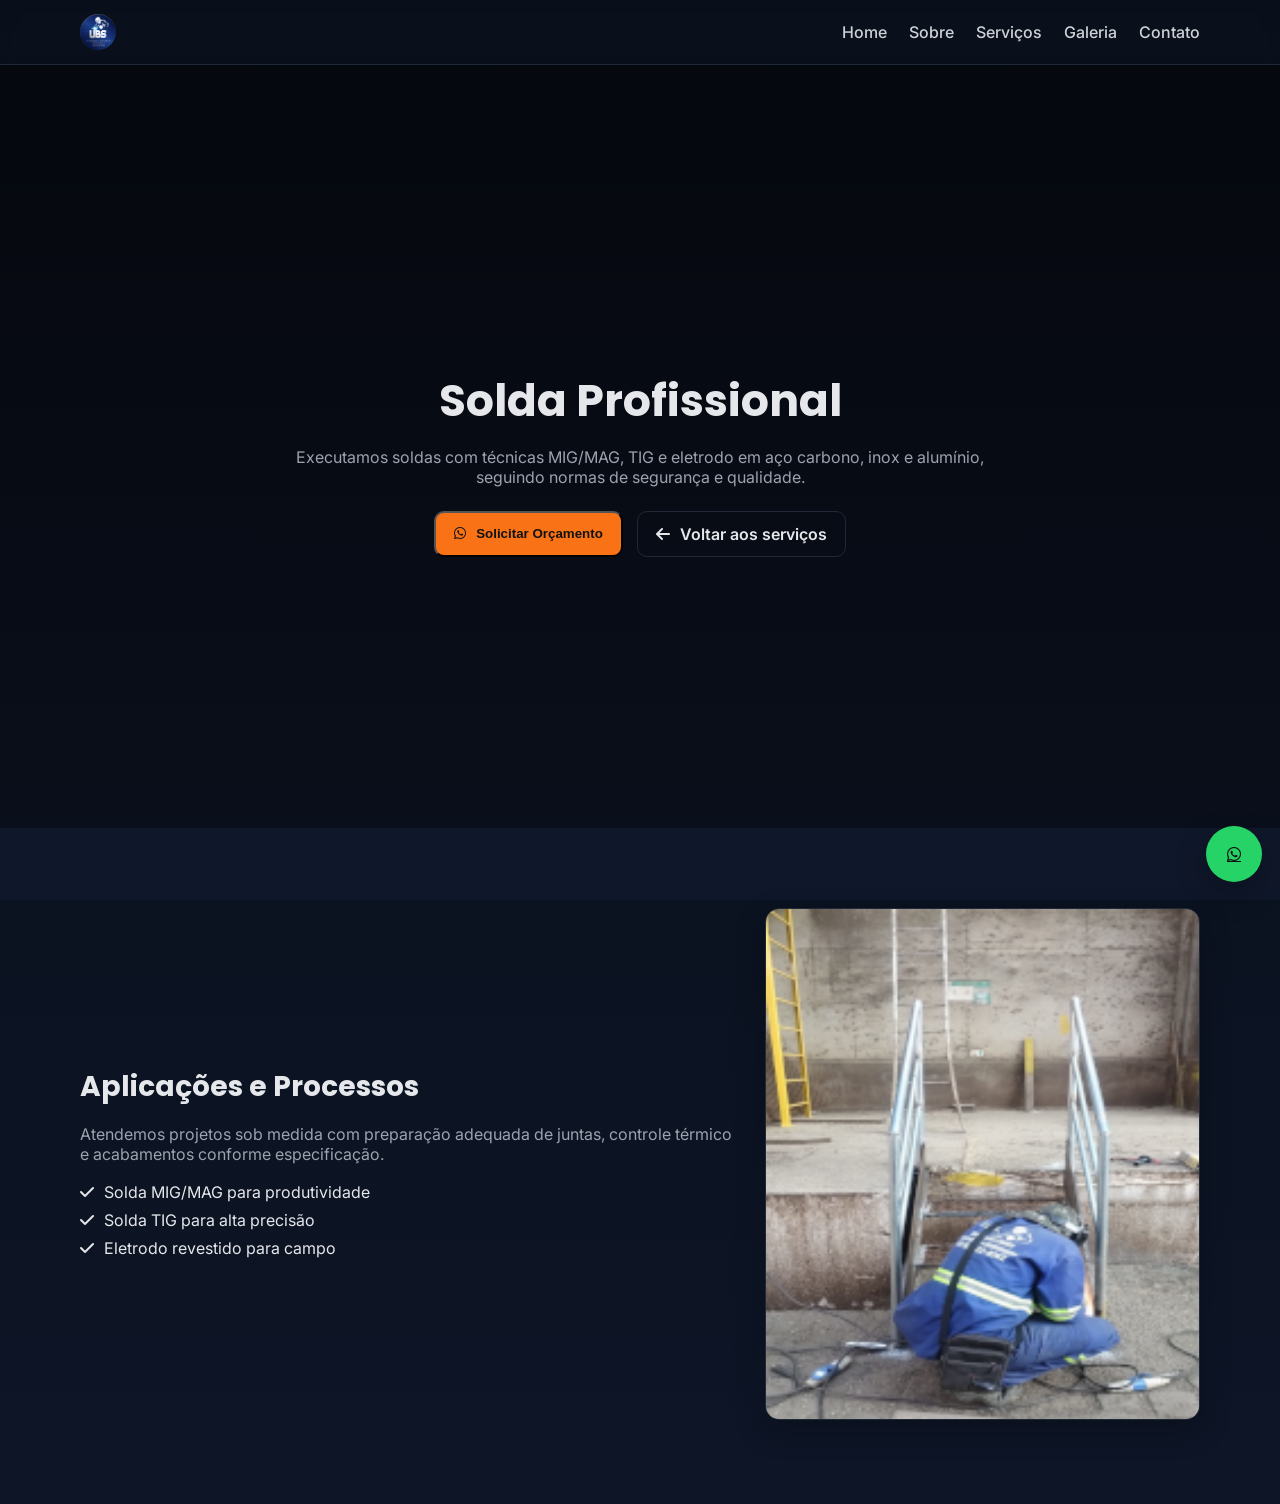
<file: servicos/solda.html>
<!DOCTYPE html>
<html lang="pt-BR">

<head>
  <meta charset="UTF-8" />
  <meta name="viewport" content="width=device-width, initial-scale=1.0" />
  <title>Solda Profissional | UBS Manutenções</title>
  <meta name="description" content="Serviços de solda MIG/MAG, TIG e eletrodo em aço carbono, inox e alumínio." />
  <link rel="preconnect" href="https://fonts.googleapis.com">
  <link rel="preconnect" href="https://fonts.gstatic.com" crossorigin>
  <link
    href="https://fonts.googleapis.com/css2?family=Poppins:wght@400;600;700&family=Inter:wght@400;500;700&display=swap"
    rel="stylesheet">
  <link rel="icon" type="image/svg+xml" href="../img/favicon.svg" />
  <link rel="stylesheet" href="https://cdnjs.cloudflare.com/ajax/libs/font-awesome/6.5.0/css/all.min.css" />
  <link rel="stylesheet" href="../css/styles.css" />
</head>

<body>
  <header class="header">
    <div class="container header-inner">
      <a href="../index.html#home" class="logo" aria-label="UBS Manutenções">
        <img src="../img/logou.png?v=1" alt="UBS Manutenções" width="36" height="36" loading="eager"
          onerror="this.onerror=null;this.src='../img/logo.png?v=1';" />
      </a>
      <nav class="nav" aria-label="Navegação principal">
        <ul class="nav-list">
          <li><a class="nav-link" href="../index.html#home">Home</a></li>
          <li><a class="nav-link" href="../index.html#sobre">Sobre</a></li>
          <li><a class="nav-link" href="../index.html#servicos">Serviços</a></li>
          <li><a class="nav-link" href="../index.html#galeria">Galeria</a></li>
          <li><a class="nav-link" href="../index.html#contato">Contato</a></li>
        </ul>
      </nav>
      <button id="menu-toggle" class="menu-toggle" aria-label="Abrir menu">
        <i class="fa-solid fa-bars"></i>
      </button>
    </div>
  </header>

  <main>
    <section class="hero" aria-label="Solda Profissional">
      <div class="hero-overlay"></div>
      <div class="container hero-content">
        <h1>Solda Profissional</h1>
        <p>Executamos soldas com técnicas MIG/MAG, TIG e eletrodo em aço carbono, inox e alumínio, seguindo normas de
          segurança e qualidade.</p>
        <div class="hero-actions">
          <button class="btn btn-primary" id="btn-orcamento"><i class="fa-brands fa-whatsapp"></i> Solicitar
            Orçamento</button>
          <a class="btn btn-outline" href="../index.html#servicos"><i class="fa-solid fa-arrow-left"></i> Voltar aos
            serviços</a>
        </div>
      </div>
    </section>

    <section class="sobre" aria-label="Detalhes de Solda">
      <div class="container sobre-grid">
        <div class="sobre-texto">
          <h2>Aplicações e Processos</h2>
          <p>Atendemos projetos sob medida com preparação adequada de juntas, controle térmico e acabamentos conforme
            especificação.</p>
          <ul class="sobre-lista">
            <li><i class="fa-solid fa-check"></i> Solda MIG/MAG para produtividade</li>
            <li><i class="fa-solid fa-check"></i> Solda TIG para alta precisão</li>
            <li><i class="fa-solid fa-check"></i> Eletrodo revestido para campo</li>
          </ul>
        </div>
        <div class="sobre-imagem">
          <img src="../img/galeria3.png" alt="Solda em estrutura metálica" />
        </div>
      </div>
    </section>
  </main>

  <a href="#" id="whatsapp-float" class="whatsapp-float" aria-label="Abrir WhatsApp"><i
      class="fa-brands fa-whatsapp"></i></a>
  <script src="../js/script.js"></script>
</body>

</html>
</file>
<file: css/styles.css>
:root {
  --bg: #0f172a;
  --bg-soft: #111827;
  --text: #e5e7eb;
  --muted: #9ca3af;
  --primary: #f97316;
  --primary-600: #ea580c;
  --surface: #0b1220;
  --card: #111827;
  --border: #1f2937;
}

* {
  box-sizing: border-box;
}

html,
body {
  height: 100%;
}

body {
  margin: 0;
  font-family: 'Inter', system-ui, -apple-system, Segoe UI, Roboto, Arial, sans-serif;
  color: var(--text);
  background: linear-gradient(180deg, var(--surface), var(--bg));
}

.container {
  width: min(1120px, 90%);
  margin: 0 auto;
}

.header {
  position: fixed;
  top: 0;
  left: 0;
  right: 0;
  z-index: 1000;
  background: rgba(11, 18, 32, 0.8);
  backdrop-filter: blur(8px);
  border-bottom: 1px solid var(--border);
}

.header-inner {
  display: flex;
  align-items: center;
  justify-content: space-between;
  padding: 14px 0;
}

.logo {
  display: flex;
  align-items: center;
  gap: 10px;
  color: var(--text);
  text-decoration: none;
  font-weight: 700;
}

.logo img {
  display: block;
  height: 36px;
  width: 36px;
  border-radius: 50%;
  object-fit: cover;
}

.logo-icon {
  display: grid;
  place-items: center;
  width: 36px;
  height: 36px;
  border-radius: 50%;
  background: var(--primary);
  color: #111;
}

.logo-text {
  font-family: 'Poppins', sans-serif;
  letter-spacing: 0.3px;
}

.nav-list {
  display: flex;
  gap: 22px;
  list-style: none;
  padding: 0;
  margin: 0;
}

.nav-link {
  color: var(--text);
  text-decoration: none;
  font-weight: 500;
  opacity: 0.9;
}

.nav-link:hover {
  color: white;
}

.menu-toggle {
  display: none;
  background: transparent;
  border: 0;
  color: var(--text);
  font-size: 20px;
}

.hero {
  position: relative;
  min-height: 92vh;
  display: grid;
  place-items: center;
  text-align: center;
  background: url('https://picsum.photos/id/1057/1600/900') center/cover no-repeat;
}

.hero-overlay {
  position: absolute;
  inset: 0;
  background: linear-gradient(180deg, rgba(0, 0, 0, .60), rgba(0, 0, 0, .35));
}

.hero-content {
  position: relative;
  z-index: 1;
  padding-top: 96px;
}

.hero h1 {
  font-family: 'Poppins', sans-serif;
  font-size: clamp(28px, 4vw, 44px);
  margin: 0 0 14px;
}

.hero p {
  color: var(--muted);
  max-width: 760px;
  margin: 0 auto 24px;
}

.hero-actions {
  display: flex;
  gap: 14px;
  justify-content: center;
  flex-wrap: wrap;
}

.btn {
  display: inline-flex;
  align-items: center;
  gap: 10px;
  padding: 12px 18px;
  border-radius: 10px;
  font-weight: 600;
  text-decoration: none;
  cursor: pointer;
  transition: transform .2s ease, background .2s ease, color .2s ease;
}

.btn-primary {
  background: var(--primary);
  color: #111;
}

.btn-primary:hover {
  background: var(--primary-600);
  transform: translateY(-2px);
}

.btn-outline {
  border: 1px solid var(--border);
  color: var(--text);
  background: transparent;
}

.btn-outline:hover {
  border-color: var(--primary);
  color: white;
  transform: translateY(-2px);
}

section {
  padding: 80px 0;
}

.sobre-grid {
  display: grid;
  grid-template-columns: 1.2fr .8fr;
  gap: 32px;
  align-items: center;
}

.sobre h2,
.servicos h2,
.equipe h2,
.galeria h2,
.contato h2 {
  font-family: 'Poppins', sans-serif;
  font-size: 28px;
  margin: 0 0 12px;
}

.sobre p {
  color: var(--muted);
}

.sobre-lista {
  list-style: none;
  padding: 0;
  margin: 18px 0 0;
}

.sobre-lista li {
  display: flex;
  align-items: center;
  gap: 10px;
  color: var(--text);
  margin: 8px 0;
}

.sobre-imagem img {
  width: 100%;
  border-radius: 14px;
  border: 1px solid var(--border);
  box-shadow: 0 10px 30px rgba(0, 0, 0, .25);
}

.cards {
  display: grid;
  grid-template-columns: repeat(4, 1fr);
  gap: 18px;
}

.card {
  background: var(--card);
  border: 1px solid var(--border);
  border-radius: 14px;
  padding: 18px;
}

.card-icon {
  display: grid;
  place-items: center;
  width: 40px;
  height: 40px;
  border-radius: 10px;
  background: rgba(249, 115, 22, .15);
  color: var(--primary);
  margin-bottom: 10px;
}

.card h3 {
  margin: 0 0 8px;
  font-size: 18px;
}

.card p {
  margin: 0;
  color: var(--muted);
}

.equipe-cards {
  grid-template-columns: repeat(3, 1fr);
}

.equipe-card img {
  width: 100%;
  height: 180px;
  object-fit: cover;
  border-radius: 10px;
  margin-bottom: 12px;
}

.equipe-info h3 {
  margin: 0 0 6px;
}

.equipe-info p {
  margin: 0;
  color: var(--muted);
}

.galeria-grid {
  display: grid;
  grid-template-columns: repeat(3, 1fr);
  gap: 10px;
}

.galeria-grid img {
  width: 100%;
  height: 220px;
  object-fit: cover;
  border-radius: 10px;
  border: 1px solid var(--border);
}

.contato-grid {
  display: grid;
  grid-template-columns: 1fr 1fr;
  gap: 24px;
}

.campo {
  display: grid;
  gap: 6px;
  margin-bottom: 12px;
}

.campo label {
  color: var(--muted);
  font-size: 14px;
}

.campo input,
.campo textarea {
  background: var(--card);
  border: 1px solid var(--border);
  border-radius: 10px;
  color: var(--text);
  padding: 10px 12px;
}

.mapa-embed {
  width: 100%;
  height: 100%;
  min-height: 340px;
  border: 1px solid var(--border);
  border-radius: 14px;
  overflow: hidden;
}

.footer {
  border-top: 1px solid var(--border);
  padding: 26px 0;
  background: rgba(11, 18, 32, 0.6);
}

.footer-inner {
  display: flex;
  align-items: center;
  justify-content: space-between;
}

.footer-links {
  display: flex;
  gap: 12px;
}

.footer a {
  color: var(--muted);
  text-decoration: none;
}

.footer a:hover {
  color: var(--text);
}

.whatsapp-float {
  position: fixed;
  right: 18px;
  bottom: 18px;
  width: 56px;
  height: 56px;
  border-radius: 50%;
  display: grid;
  place-items: center;
  background: #25D366;
  color: #111;
  box-shadow: 0 12px 30px rgba(0, 0, 0, .25);
  z-index: 1100;
}

.whatsapp-float:hover {
  filter: brightness(1.05);
  transform: translateY(-2px);
}

.curio-section {
  position: relative;
  min-height: 92vh;
  display: grid;
  place-items: center;
  text-align: center;
  overflow: hidden;
}

.curio-bg {
  position: absolute;
  inset: 0;
  background:
    radial-gradient(1200px 600px at 50% 0%, rgba(249, 115, 22, .12), transparent 70%),
    radial-gradient(1200px 600px at 50% 100%, rgba(249, 115, 22, .08), transparent 70%),
    repeating-linear-gradient(135deg, rgba(255, 255, 255, .02) 0 2px, transparent 2px 6px);
}

.curio-content {
  position: relative;
  z-index: 1;
  padding-top: 96px;
}

.curio-content h1 {
  font-family: 'Poppins', sans-serif;
  font-size: clamp(28px, 4vw, 44px);
  margin: 0 0 8px;
}

.curio-content p {
  color: var(--muted);
  max-width: 720px;
  margin: 0 auto 24px;
}

.curio-button-wrap {
  display: grid;
  place-items: center;
  height: 300px;
}

.curio-button {
  position: relative;
  width: 220px;
  height: 220px;
  border-radius: 50%;
  background: radial-gradient(circle at 30% 30%, #111 0%, #0b1220 60%, #111 100%);
  border: 2px solid rgba(249, 115, 22, .35);
  color: var(--text);
  font-weight: 700;
  font-size: 20px;
  letter-spacing: .4px;
  box-shadow: 0 20px 50px rgba(0, 0, 0, .4);
  display: grid;
  place-items: center;
  isolation: isolate;
  transition: transform .18s ease, box-shadow .18s ease, border-color .18s ease;
}

.curio-button:hover {
  transform: scale(1.03);
  border-color: var(--primary);
  box-shadow: 0 24px 60px rgba(249, 115, 22, .18), 0 16px 40px rgba(0, 0, 0, .45);
}

.curio-label {
  z-index: 1;
}

.curio-glow {
  position: absolute;
  inset: -20px;
  border-radius: 50%;
  background: radial-gradient(circle at 50% 50%, rgba(249, 115, 22, .2), transparent 60%);
  filter: blur(18px);
  z-index: 0;
  pointer-events: none;
}

.curio-reveal {
  position: fixed;
  inset: 0;
  display: grid;
  place-items: center;
  background: rgba(11, 18, 32, .65);
  backdrop-filter: blur(8px);
  opacity: 0;
  pointer-events: none;
  transition: opacity .2s ease;
}

.curio-reveal.show {
  opacity: 1;
  pointer-events: auto;
}

.curio-card {
  width: min(760px, 92%);
  background: var(--card);
  border: 1px solid var(--border);
  border-radius: 16px;
  padding: 22px;
  box-shadow: 0 20px 60px rgba(0, 0, 0, .45);
}

.curio-card h2 {
  font-family: 'Poppins', sans-serif;
  margin: 0 0 10px;
}

.curio-phrase {
  min-height: 28px;
  color: var(--muted);
  margin: 0 0 18px;
}

.curio-actions {
  display: flex;
  gap: 12px;
  flex-wrap: wrap;
}

.promo-section {
  position: relative;
  min-height: 92vh;
  display: grid;
  place-items: center;
  text-align: center;
  overflow: hidden;
}

.promo-bg {
  position: absolute;
  inset: 0;
  background:
    radial-gradient(1200px 600px at 20% 0%, rgba(249, 115, 22, .12), transparent 70%),
    radial-gradient(1200px 600px at 80% 100%, rgba(249, 115, 22, .08), transparent 70%),
    repeating-linear-gradient(135deg, rgba(255, 255, 255, .02) 0 2px, transparent 2px 6px);
}

.promo-content {
  position: relative;
  z-index: 1;
  padding-top: 96px;
}

.promo-card {
  width: min(640px, 92%);
  background: var(--card);
  border: 1px solid var(--border);
  border-radius: 18px;
  padding: 24px;
  box-shadow: 0 20px 60px rgba(0, 0, 0, .45);
}

.promo-badge {
  display: inline-flex;
  align-items: center;
  gap: 8px;
  background: rgba(249, 115, 22, .14);
  color: var(--primary);
  border: 1px solid var(--border);
  border-radius: 999px;
  padding: 8px 12px;
  font-weight: 600;
  margin-bottom: 10px;
}

.promo-title {
  font-family: 'Poppins', sans-serif;
  margin: 0 0 4px;
  font-size: 28px;
}

.promo-sub {
  color: var(--muted);
  margin: 0 0 18px;
}

.promo-percent {
  background: linear-gradient(90deg, var(--primary), #ffd29f);
  -webkit-background-clip: text;
  background-clip: text;
  color: transparent;
  font-weight: 700;
}

.promo-code {
  display: inline-block;
  font-family: ui-monospace, SFMono-Regular, Menlo, Monaco, Consolas, 'Liberation Mono', 'Courier New', monospace;
  padding: 12px 16px;
  border-radius: 12px;
  border: 1px dashed var(--border);
  background: rgba(255, 255, 255, .03);
  margin-bottom: 14px;
}

.promo-actions {
  display: flex;
  gap: 12px;
  flex-wrap: wrap;
  margin-bottom: 8px;
}

.promo-terms {
  color: var(--muted);
  font-size: 13px;
  margin: 0;
}

@media (max-width: 992px) {
  .cards {
    grid-template-columns: repeat(2, 1fr);
  }

  .sobre-grid {
    grid-template-columns: 1fr;
  }

  .equipe-cards {
    grid-template-columns: repeat(2, 1fr);
  }

  .nav-list {
    display: none;
  }

  .menu-toggle {
    display: inline-flex;
  }
}

@media (max-width: 640px) {
  .cards {
    grid-template-columns: 1fr;
  }

  .equipe-cards {
    grid-template-columns: 1fr;
  }

  .galeria-grid {
    grid-template-columns: 1fr 1fr;
  }
}
</file>
